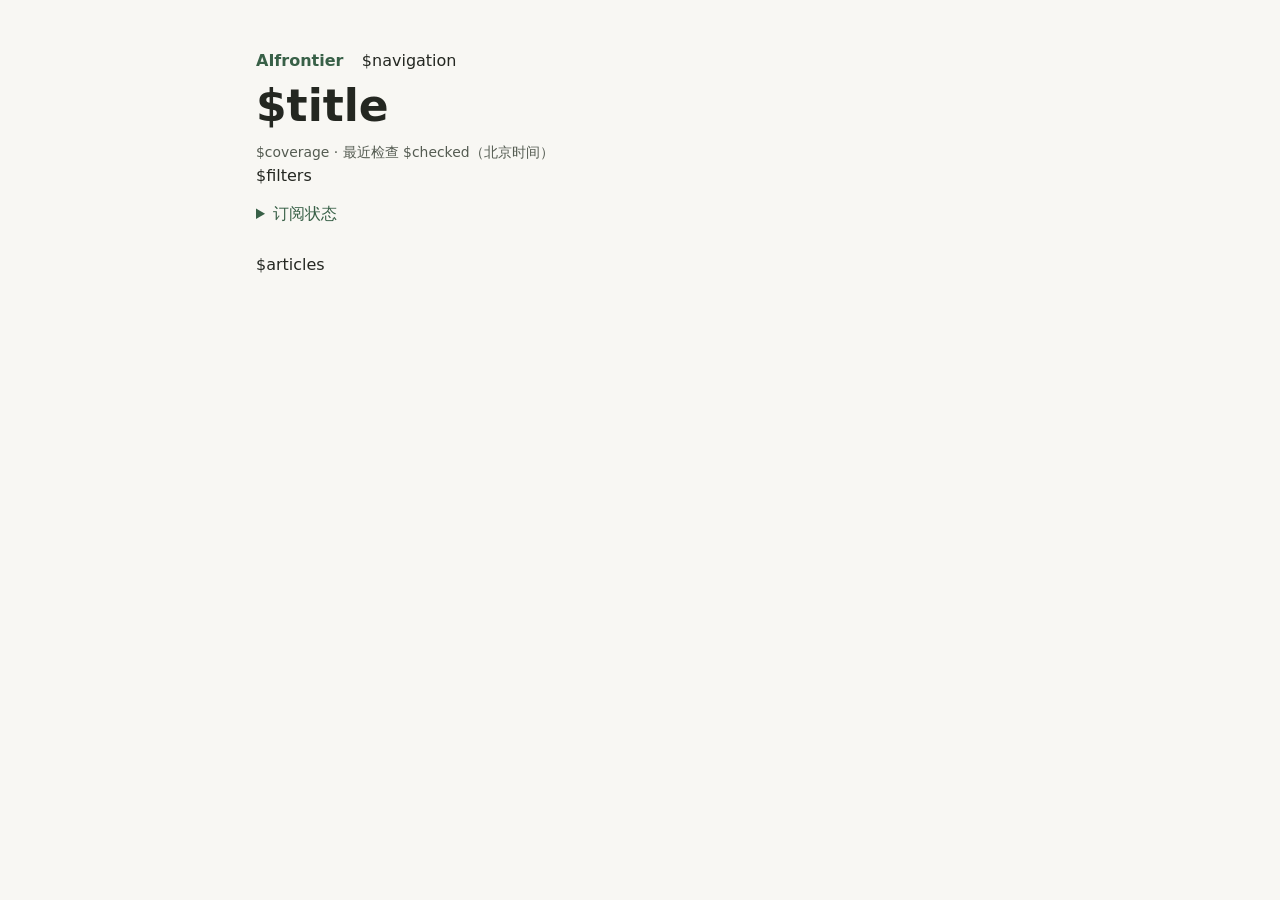
<file: site/wechat-preview.html>
<!doctype html>
<html lang="zh-CN">
<head>
  <meta charset="utf-8">
  <meta name="viewport" content="width=device-width, initial-scale=1">
  <meta name="description" content="$description">
  <title>$title · AIfrontier</title>
  <style>
    :root{color-scheme:light dark;--paper:#f8f7f3;--card:#fffefa;--ink:#242721;--muted:#545b51;--line:#dedfd6;--accent:#386047}
    *{box-sizing:border-box}
    body{margin:0;background:var(--paper);color:var(--ink);font:1rem/1.6 system-ui,"Microsoft YaHei",sans-serif}
    main{max-width:52rem;margin:auto;padding:clamp(1rem,5vw,3rem) clamp(1rem,5vw,2rem) 3rem}
    header{margin-bottom:1.6rem}
    .brand{margin:0;color:var(--accent);font-weight:700}
    nav{display:flex;align-items:baseline;flex-wrap:wrap;column-gap:1.15rem}
    nav a{color:var(--accent);text-underline-offset:.22em}
    nav [aria-current="page"]{font-weight:700;text-decoration:none;color:var(--ink)}
    nav.filters{margin:.9rem 0}
    #paper-controls{display:flex;align-items:end;flex-wrap:wrap;gap:.6rem;margin:1rem 0}
    #paper-controls label{display:grid;gap:.2rem;flex:1 1 10rem;color:var(--muted);font-size:.85rem}
    #paper-controls .search{flex-basis:75%}
    #paper-controls input,#paper-controls select,button{min-width:0;max-width:100%;padding:.52rem .7rem;border:1px solid var(--line);border-radius:.4rem;background:var(--card);color:var(--ink);font:inherit}
    button:enabled{cursor:pointer}button:disabled{opacity:.45}
    h1{margin:.25rem 0 .5rem;font-size:clamp(1.85rem,6vw,2.75rem);line-height:1.25}
    .meta,.status{color:var(--muted);font-size:.87rem}
    .status{margin:0}
    details{margin-top:.8rem}
    summary{width:fit-content;cursor:pointer;color:var(--accent)}
    details ul{max-width:26rem;padding:0;list-style:none}
    details li{display:flex;justify-content:space-between;gap:1rem;padding:.25rem 0;color:var(--muted)}
    .card{margin:.75rem 0;border:1px solid var(--line);border-radius:.65rem;background:var(--card)}
    .card a{display:block;padding:1rem 1.15rem;color:inherit;text-decoration:none;border-radius:inherit}
    .card a:hover h2,.card a:focus-visible h2{text-decoration:underline;text-underline-offset:.2em}
    a:focus-visible,summary:focus-visible{outline:2px solid var(--accent);outline-offset:3px}
    .meta time{margin-inline-start:.8rem}
    h2{margin:.25rem 0 .35rem;font-size:1.13rem;line-height:1.45;overflow-wrap:anywhere}
    .card p{margin:0;color:var(--muted);overflow-wrap:anywhere}
    @media(prefers-color-scheme:dark){
      :root{--paper:#20231f;--card:#272c26;--ink:#edeee8;--muted:#b6c3b4;--line:#3c483d;--accent:#a3cbb1}
    }
  </style>
</head>
<body>
  <main>
    <header>
      <nav aria-label="栏目"><span class="brand">AIfrontier</span>$navigation</nav>
      <h1>$title</h1>
      <p class="status">$coverage · 最近检查 $checked（北京时间）</p>
      $filters
      <details>
        <summary>订阅状态</summary>
        <ul>$statuses</ul>
      </details>
    </header>
    <section aria-label="已收录文章">
      $articles
    </section>
  </main>
</body>
</html>
</file>
